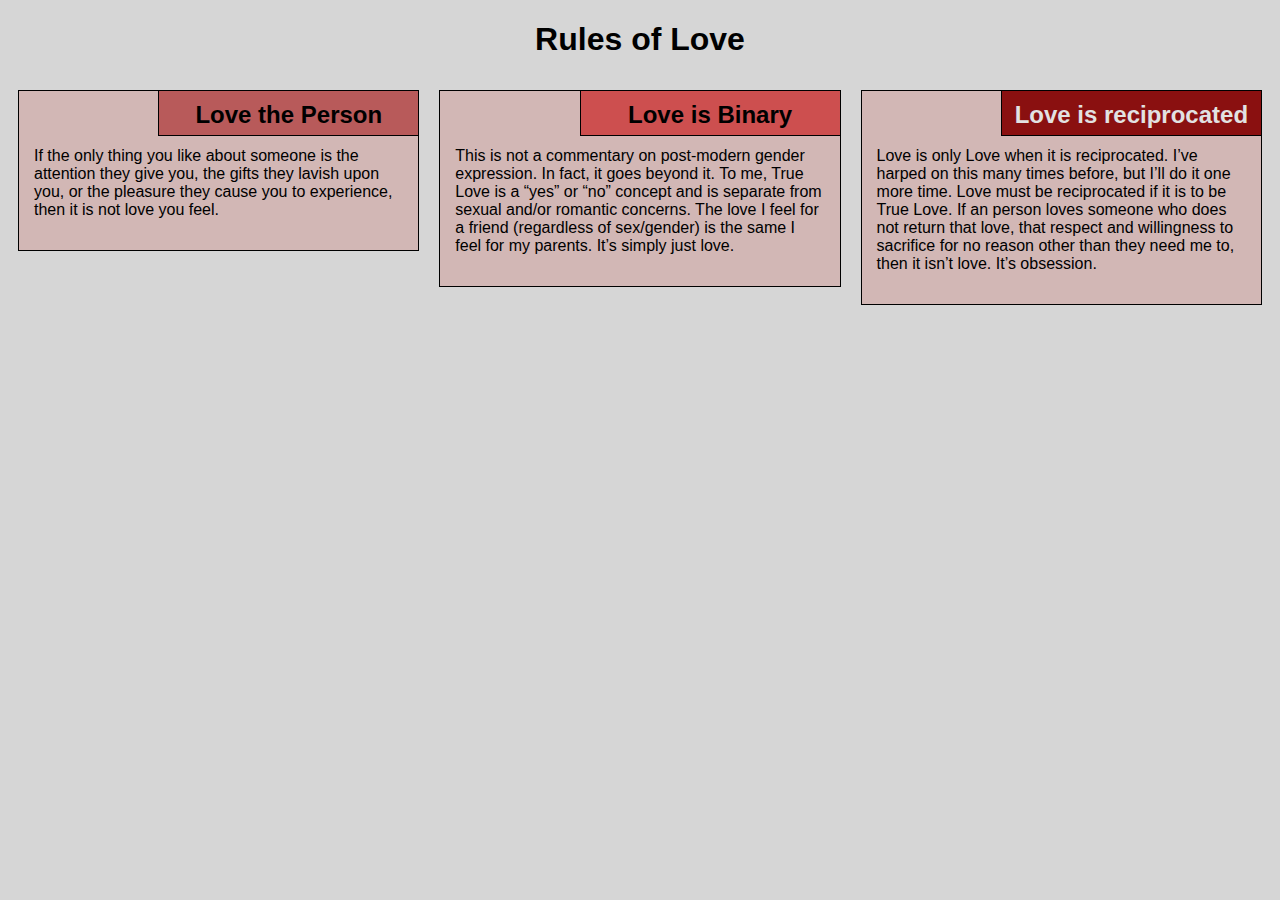
<file: module2_solution/index.html>
<!DOCTYPE html>
<html lang="en">

<head>
    <meta charset="utf-8">
    <meta name="viewport" content="width=device-width, initial-scale=1">
    <title>Assignment Solution for Module 2</title>
    <link rel="stylesheet" href="css/style.css">
</head>

<body>
    <h1>Rules of Love</h1>
    <div class="row">
        <div class="col-lg-4 col-md-6 col-sm-12">
            <section class="lebesgue">
                <h2>Love the Person</h2>
                <p>If the only thing you like about someone is the attention they give you,
                     the gifts they lavish upon you,
                      or the pleasure they cause you to experience,
                       then it is not love you feel.
                </p>
            </section>
        </div>
        <div class="col-lg-4 col-md-6 col-sm-12">
            <section class="fubini">
                <h2>Love is Binary</h2>
                <p>This is not a commentary on post-modern gender expression. In fact,
                     it goes beyond it. To me, True Love is a “yes” or “no” concept and is separate from sexual and/or romantic concerns. 
                     The love I feel for a friend (regardless of sex/gender) is the same I feel for my parents. 
                    It’s simply just love.
                    </p>
            </section>
        </div>
        <div class="col-lg-4 col-md-12 col-sm-12">
            <section class="luzin">
                <h2>Love is reciprocated</h2>
                <p>
                    Love is only Love when it is reciprocated.
                    I’ve harped on this many times before, but I’ll do it one more time. Love must be reciprocated if it is to be True Love. If an person loves someone who does not return that love, that respect and willingness to sacrifice for no reason other than they need me to, then it isn’t love.


                    It’s obsession. </p>
            </section>
        </div>
    </div>
</body>

</html>
</file>
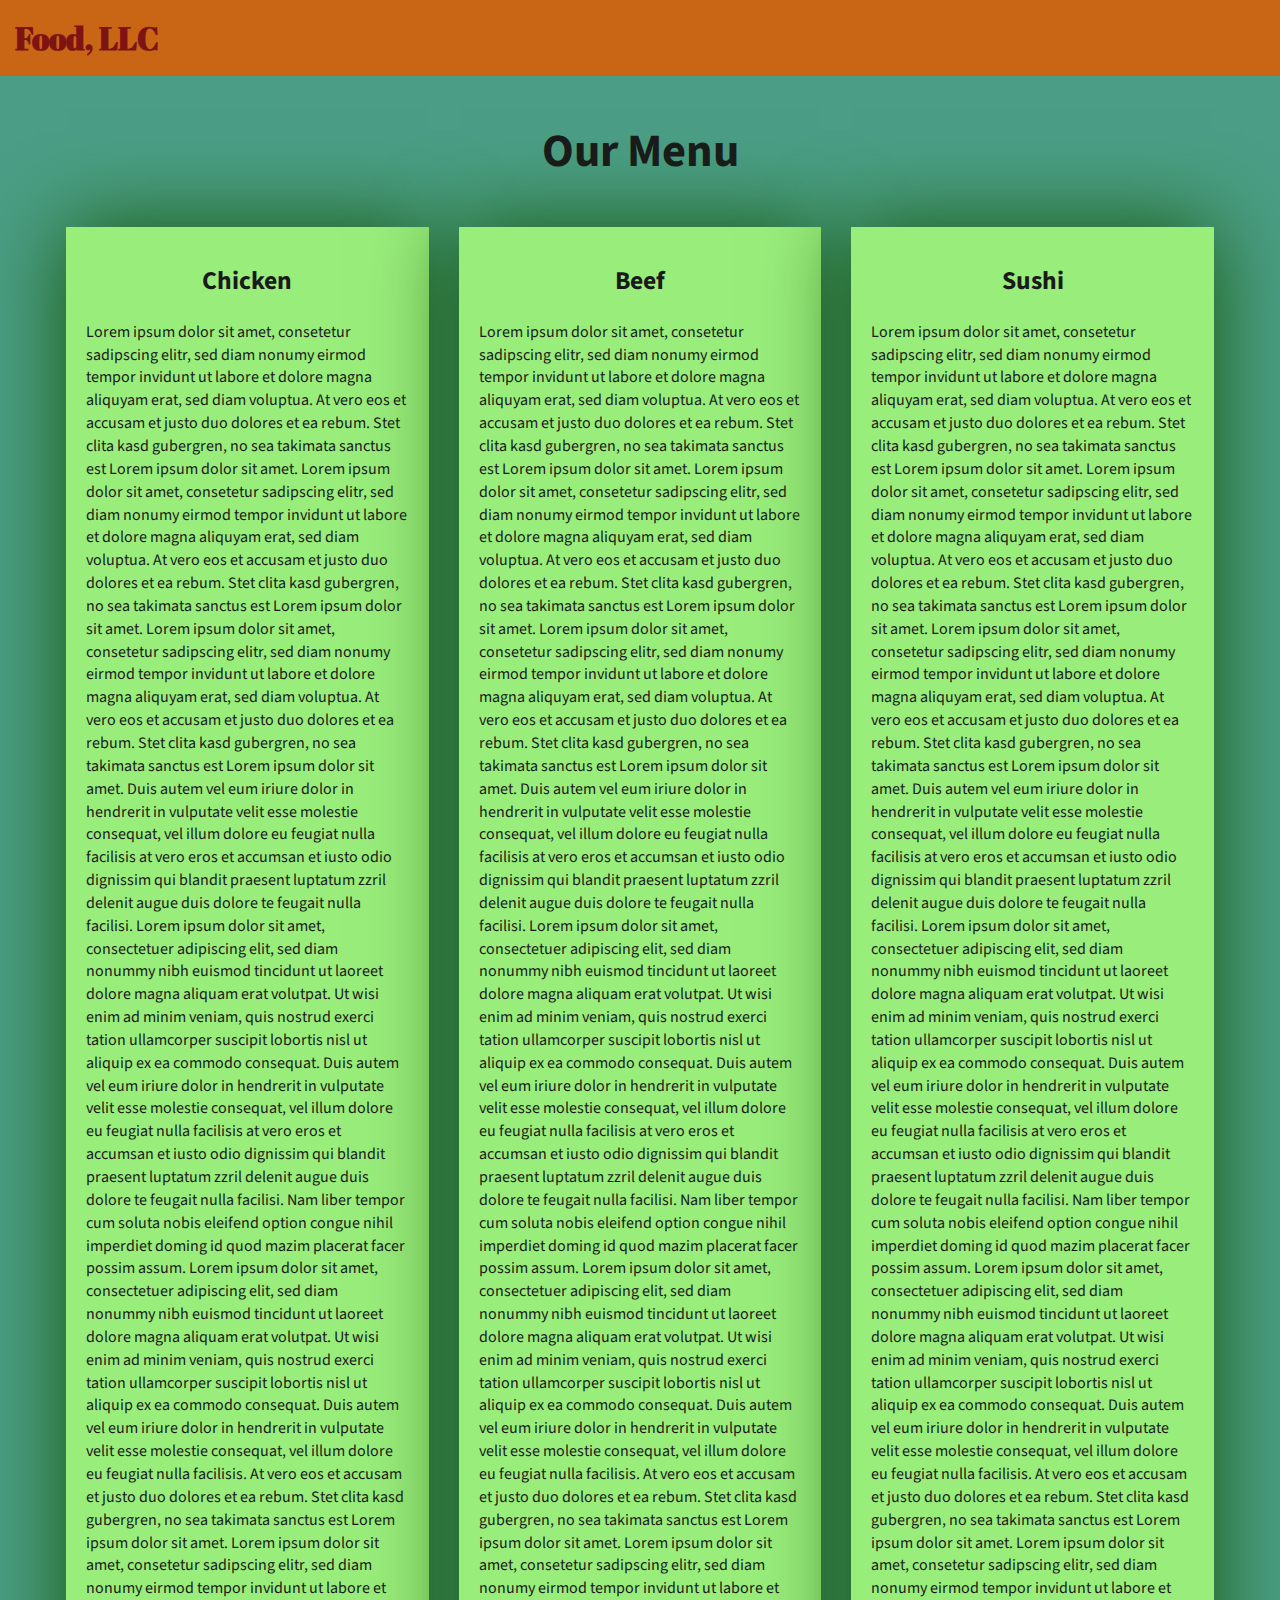
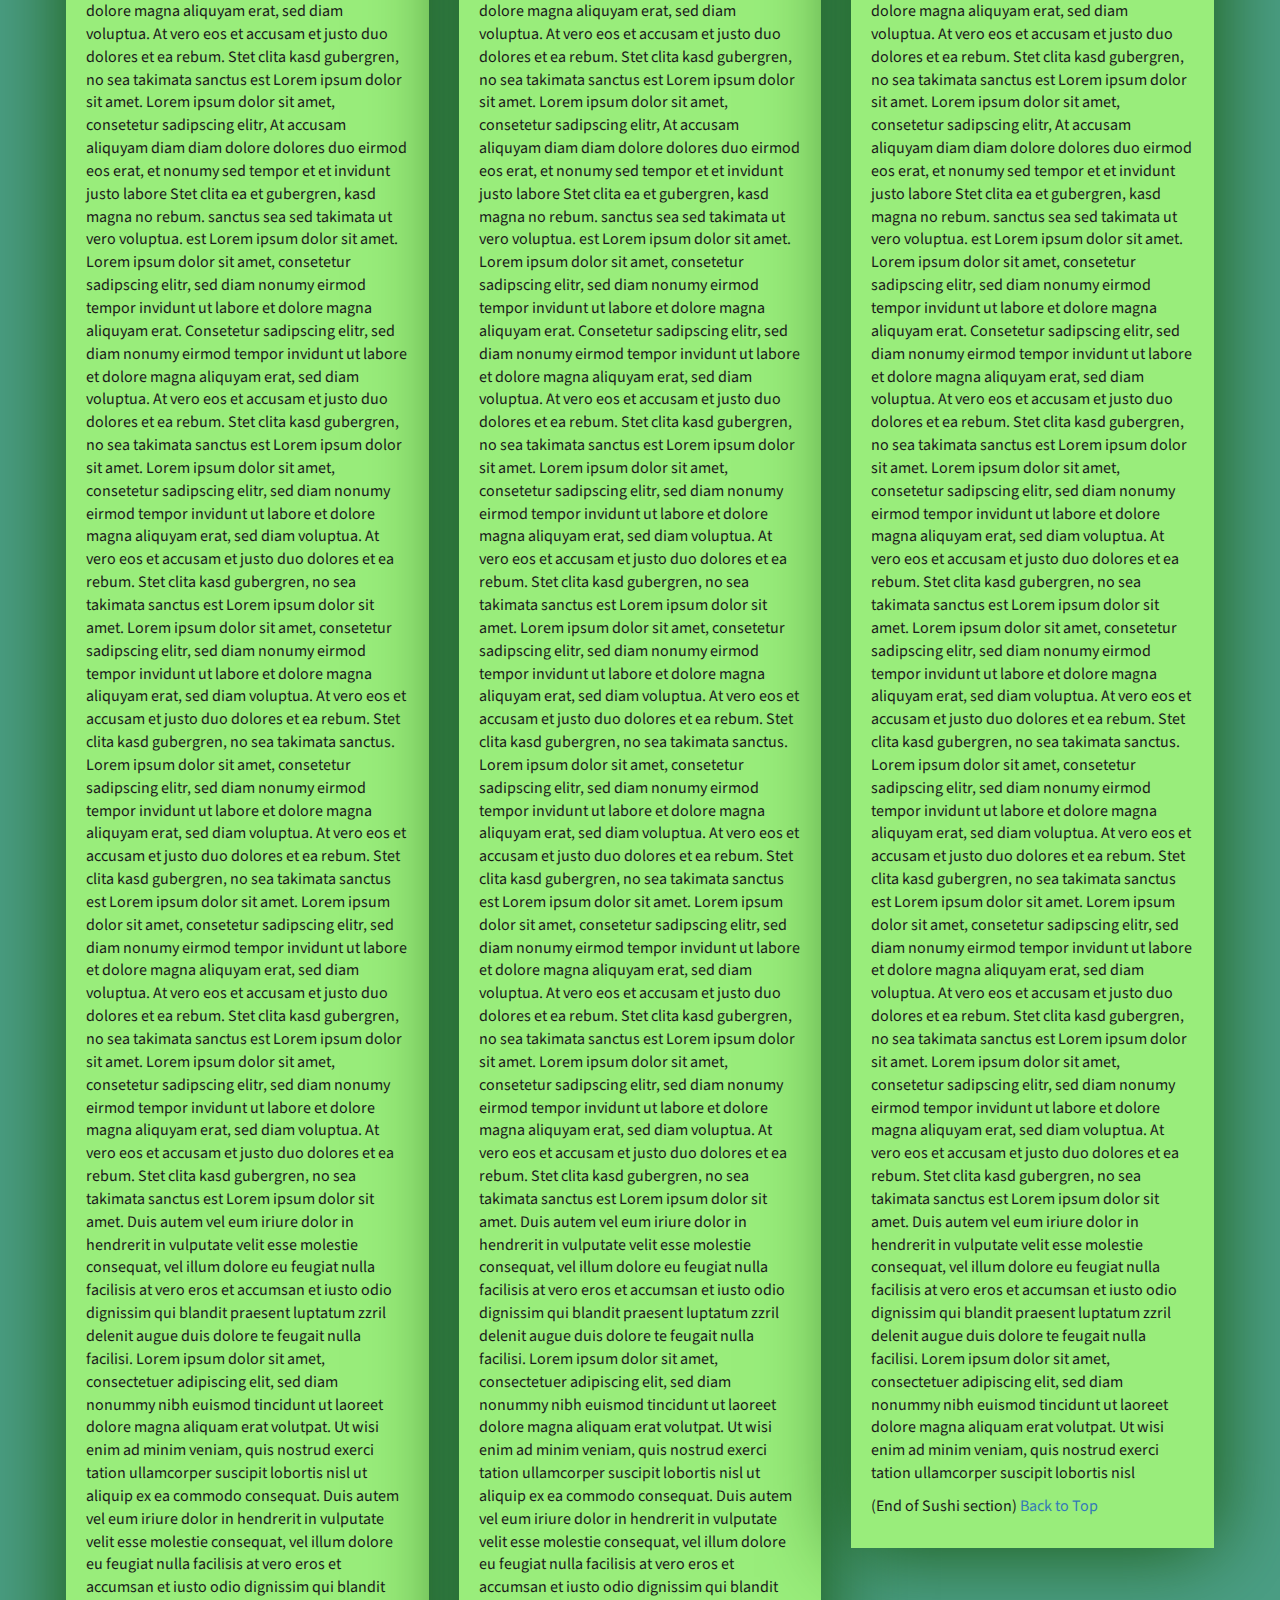
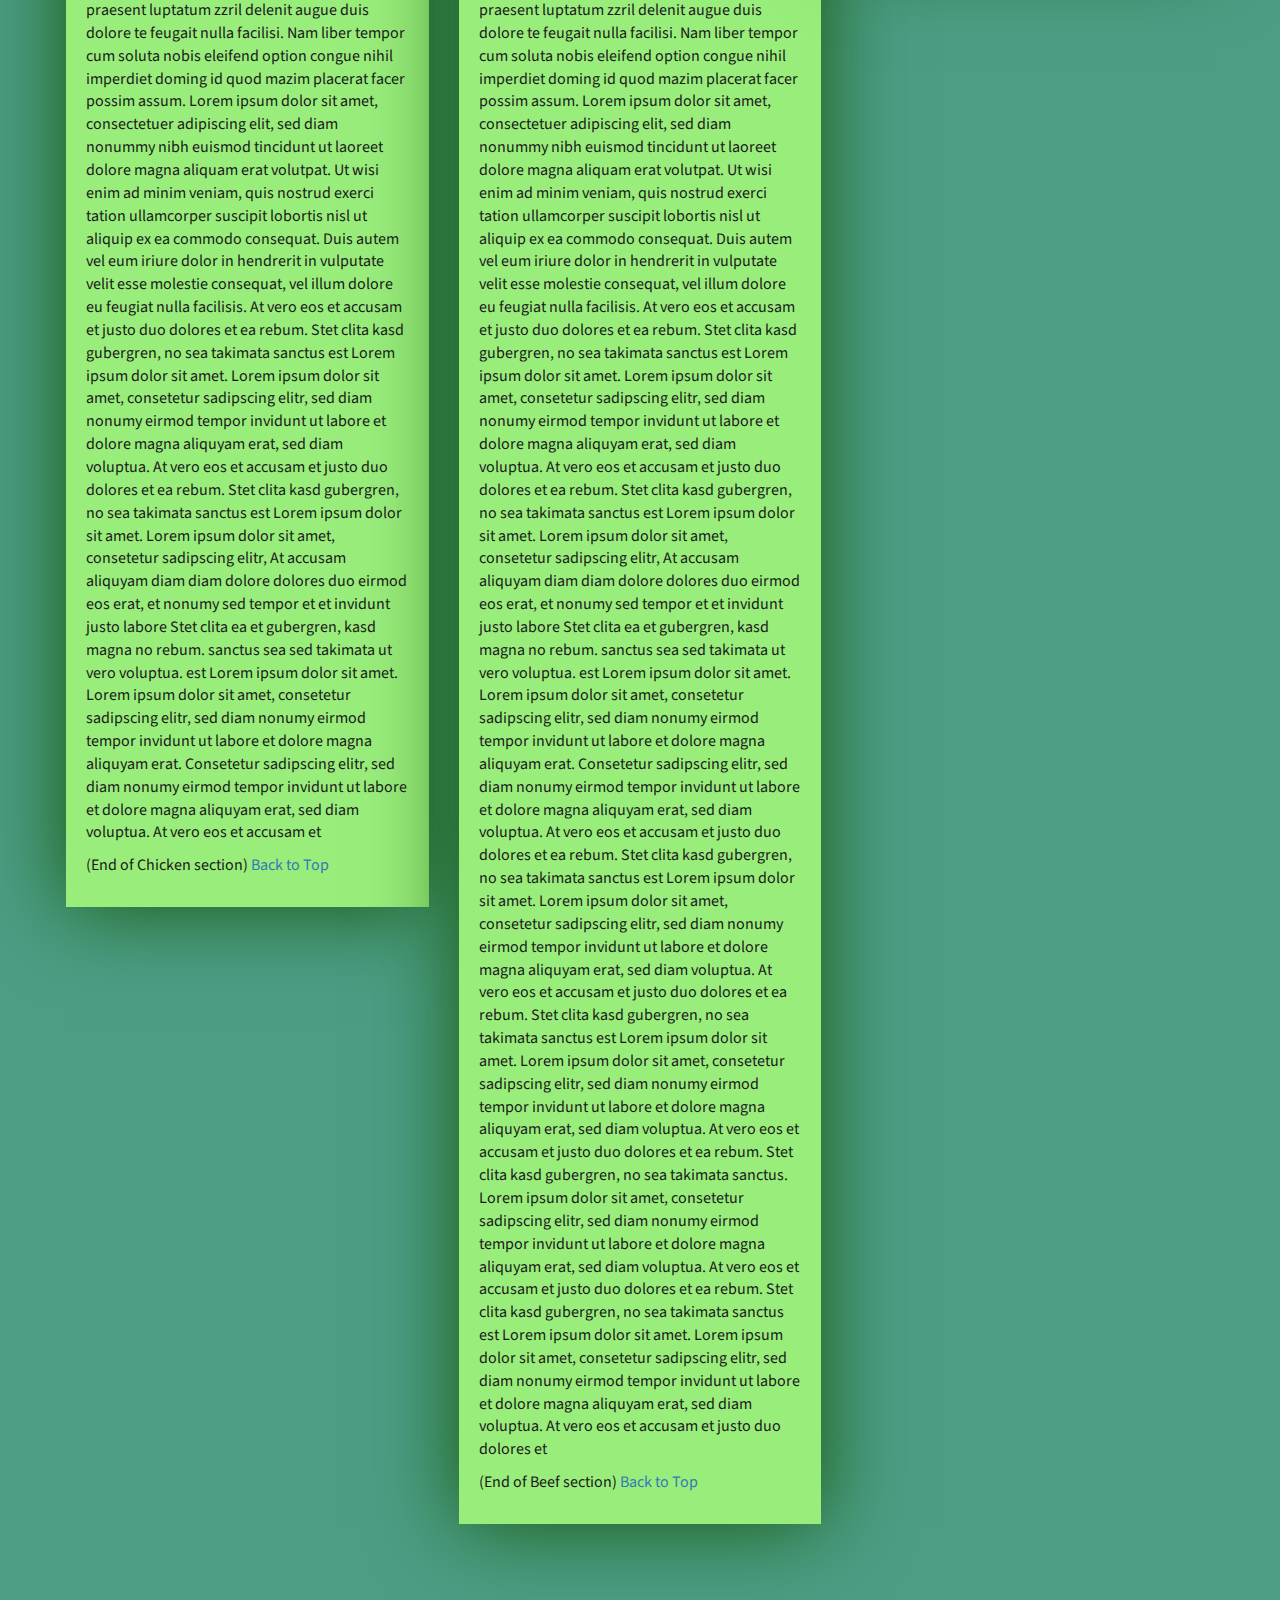
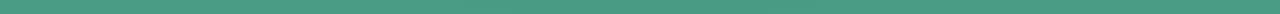
<file: module3_solution/index.html>
<!DOCTYPE html>
<html lang="zxx">

<head>
    <meta charset="utf-8">
    <meta http-equiv="X-UA-Compatible" content="IE=edge">
    <meta name="viewport" content="width=device-width, initial-scale=1">
    <title>Assignment Solution for Module 3</title>
    <link rel="stylesheet" href="css/bootstrap.min.css">
    <link rel="stylesheet" href="css/styles.css">
    <link href="https://fonts.googleapis.com/css?family=Source+Sans+Pro" rel="stylesheet">
    <link href="https://fonts.googleapis.com/css?family=Abril+Fatface" rel="stylesheet">

    <!-- HTML5 shim and Respond.js for IE8 support of HTML5 elements and media queries -->
    <!-- WARNING: Respond.js doesn't work if you view the page via file:// -->
    <!--[if lt IE 9]>
      <script src="https://oss.maxcdn.com/html5shiv/3.7.2/html5shiv.min.js"></script>
      <script src="https://oss.maxcdn.com/respond/1.4.2/respond.min.js"></script>
    <![endif]-->
</head>

<body>
    <header>
        <nav id="header-nav" class="navbar navbar-default">
            <div class="container-fluid">
                <div class="navbar-header">
                    <div class="navbar-brand">
                        <a href="index.html"><h1>Food, LLC</h1></a>
                    </div>

                    <button type="button" class="navbar-toggle collapsed visible-xs" data-toggle="collapse" data-target="#collapsable-nav" aria-expanded="false">
                        <span class="sr-only">Toggle navigation</span>
                        <span class="icon-bar"></span>
                        <span class="icon-bar"></span>
                        <span class="icon-bar"></span>
                    </button>
                </div>

                <div id="collapsable-nav" class="collapse navbar-collapse">
                    <ul id="nav-list" class="nav navbar-nav navbar-right visible-xs text-center">
                        <li>
                            <a href="#chicken-tile"><br class="hidden-xs"> Chicken</a>
                        </li>
                        <li>
                            <a href="#beef-tile"><br class="hidden-xs"> Beef</a>
                        </li>
                        <li>
                            <a href="#sushi-tile"><br class="hidden-xs"> Sushi</a>
                        </li>
                    </ul>
                </div>
            </div>
        </nav>
    </header>

    <div id="main-content" class="container">
        <h2 id="top-heading" class="text-center">Our Menu</h2>
        <div id="home-tiles" class="row">
            <div class="col-md-4 col-sm-6 col-xs-12">
                <div id="chicken-tile">
                    <section>
                        <h3 class="text-center">Chicken</h3>
                        <p>
                            Lorem ipsum dolor sit amet, consetetur sadipscing elitr, sed diam nonumy eirmod tempor invidunt ut labore et dolore magna aliquyam erat, sed diam voluptua. At vero eos et accusam et justo duo dolores et ea rebum. Stet clita kasd gubergren, no sea takimata
                            sanctus est Lorem ipsum dolor sit amet. Lorem ipsum dolor sit amet, consetetur sadipscing elitr, sed diam nonumy eirmod tempor invidunt ut labore et dolore magna aliquyam erat, sed diam voluptua. At vero eos et accusam et justo
                            duo dolores et ea rebum. Stet clita kasd gubergren, no sea takimata sanctus est Lorem ipsum dolor sit amet. Lorem ipsum dolor sit amet, consetetur sadipscing elitr, sed diam nonumy eirmod tempor invidunt ut labore et dolore
                            magna aliquyam erat, sed diam voluptua. At vero eos et accusam et justo duo dolores et ea rebum. Stet clita kasd gubergren, no sea takimata sanctus est Lorem ipsum dolor sit amet. Duis autem vel eum iriure dolor in hendrerit
                            in vulputate velit esse molestie consequat, vel illum dolore eu feugiat nulla facilisis at vero eros et accumsan et iusto odio dignissim qui blandit praesent luptatum zzril delenit augue duis dolore te feugait nulla facilisi.
                            Lorem ipsum dolor sit amet, consectetuer adipiscing elit, sed diam nonummy nibh euismod tincidunt ut laoreet dolore magna aliquam erat volutpat. Ut wisi enim ad minim veniam, quis nostrud exerci tation ullamcorper suscipit
                            lobortis nisl ut aliquip ex ea commodo consequat. Duis autem vel eum iriure dolor in hendrerit in vulputate velit esse molestie consequat, vel illum dolore eu feugiat nulla facilisis at vero eros et accumsan et iusto odio dignissim
                            qui blandit praesent luptatum zzril delenit augue duis dolore te feugait nulla facilisi. Nam liber tempor cum soluta nobis eleifend option congue nihil imperdiet doming id quod mazim placerat facer possim assum. Lorem ipsum
                            dolor sit amet, consectetuer adipiscing elit, sed diam nonummy nibh euismod tincidunt ut laoreet dolore magna aliquam erat volutpat. Ut wisi enim ad minim veniam, quis nostrud exerci tation ullamcorper suscipit lobortis nisl
                            ut aliquip ex ea commodo consequat. Duis autem vel eum iriure dolor in hendrerit in vulputate velit esse molestie consequat, vel illum dolore eu feugiat nulla facilisis. At vero eos et accusam et justo duo dolores et ea rebum.
                            Stet clita kasd gubergren, no sea takimata sanctus est Lorem ipsum dolor sit amet. Lorem ipsum dolor sit amet, consetetur sadipscing elitr, sed diam nonumy eirmod tempor invidunt ut labore et dolore magna aliquyam erat, sed
                            diam voluptua. At vero eos et accusam et justo duo dolores et ea rebum. Stet clita kasd gubergren, no sea takimata sanctus est Lorem ipsum dolor sit amet. Lorem ipsum dolor sit amet, consetetur sadipscing elitr, At accusam
                            aliquyam diam diam dolore dolores duo eirmod eos erat, et nonumy sed tempor et et invidunt justo labore Stet clita ea et gubergren, kasd magna no rebum. sanctus sea sed takimata ut vero voluptua. est Lorem ipsum dolor sit amet.
                            Lorem ipsum dolor sit amet, consetetur sadipscing elitr, sed diam nonumy eirmod tempor invidunt ut labore et dolore magna aliquyam erat. Consetetur sadipscing elitr, sed diam nonumy eirmod tempor invidunt ut labore et dolore
                            magna aliquyam erat, sed diam voluptua. At vero eos et accusam et justo duo dolores et ea rebum. Stet clita kasd gubergren, no sea takimata sanctus est Lorem ipsum dolor sit amet. Lorem ipsum dolor sit amet, consetetur sadipscing
                            elitr, sed diam nonumy eirmod tempor invidunt ut labore et dolore magna aliquyam erat, sed diam voluptua. At vero eos et accusam et justo duo dolores et ea rebum. Stet clita kasd gubergren, no sea takimata sanctus est Lorem
                            ipsum dolor sit amet. Lorem ipsum dolor sit amet, consetetur sadipscing elitr, sed diam nonumy eirmod tempor invidunt ut labore et dolore magna aliquyam erat, sed diam voluptua. At vero eos et accusam et justo duo dolores et
                            ea rebum. Stet clita kasd gubergren, no sea takimata sanctus. Lorem ipsum dolor sit amet, consetetur sadipscing elitr, sed diam nonumy eirmod tempor invidunt ut labore et dolore magna aliquyam erat, sed diam voluptua. At vero
                            eos et accusam et justo duo dolores et ea rebum. Stet clita kasd gubergren, no sea takimata sanctus est Lorem ipsum dolor sit amet. Lorem ipsum dolor sit amet, consetetur sadipscing elitr, sed diam nonumy eirmod tempor invidunt
                            ut labore et dolore magna aliquyam erat, sed diam voluptua. At vero eos et accusam et justo duo dolores et ea rebum. Stet clita kasd gubergren, no sea takimata sanctus est Lorem ipsum dolor sit amet. Lorem ipsum dolor sit amet,
                            consetetur sadipscing elitr, sed diam nonumy eirmod tempor invidunt ut labore et dolore magna aliquyam erat, sed diam voluptua. At vero eos et accusam et justo duo dolores et ea rebum. Stet clita kasd gubergren, no sea takimata
                            sanctus est Lorem ipsum dolor sit amet. Duis autem vel eum iriure dolor in hendrerit in vulputate velit esse molestie consequat, vel illum dolore eu feugiat nulla facilisis at vero eros et accumsan et iusto odio dignissim qui
                            blandit praesent luptatum zzril delenit augue duis dolore te feugait nulla facilisi. Lorem ipsum dolor sit amet, consectetuer adipiscing elit, sed diam nonummy nibh euismod tincidunt ut laoreet dolore magna aliquam erat volutpat.
                            Ut wisi enim ad minim veniam, quis nostrud exerci tation ullamcorper suscipit lobortis nisl ut aliquip ex ea commodo consequat. Duis autem vel eum iriure dolor in hendrerit in vulputate velit esse molestie consequat, vel illum
                            dolore eu feugiat nulla facilisis at vero eros et accumsan et iusto odio dignissim qui blandit praesent luptatum zzril delenit augue duis dolore te feugait nulla facilisi. Nam liber tempor cum soluta nobis eleifend option congue
                            nihil imperdiet doming id quod mazim placerat facer possim assum. Lorem ipsum dolor sit amet, consectetuer adipiscing elit, sed diam nonummy nibh euismod tincidunt ut laoreet dolore magna aliquam erat volutpat. Ut wisi enim
                            ad minim veniam, quis nostrud exerci tation ullamcorper suscipit lobortis nisl ut aliquip ex ea commodo consequat. Duis autem vel eum iriure dolor in hendrerit in vulputate velit esse molestie consequat, vel illum dolore eu
                            feugiat nulla facilisis. At vero eos et accusam et justo duo dolores et ea rebum. Stet clita kasd gubergren, no sea takimata sanctus est Lorem ipsum dolor sit amet. Lorem ipsum dolor sit amet, consetetur sadipscing elitr, sed
                            diam nonumy eirmod tempor invidunt ut labore et dolore magna aliquyam erat, sed diam voluptua. At vero eos et accusam et justo duo dolores et ea rebum. Stet clita kasd gubergren, no sea takimata sanctus est Lorem ipsum dolor
                            sit amet. Lorem ipsum dolor sit amet, consetetur sadipscing elitr, At accusam aliquyam diam diam dolore dolores duo eirmod eos erat, et nonumy sed tempor et et invidunt justo labore Stet clita ea et gubergren, kasd magna no
                            rebum. sanctus sea sed takimata ut vero voluptua. est Lorem ipsum dolor sit amet. Lorem ipsum dolor sit amet, consetetur sadipscing elitr, sed diam nonumy eirmod tempor invidunt ut labore et dolore magna aliquyam erat. Consetetur
                            sadipscing elitr, sed diam nonumy eirmod tempor invidunt ut labore et dolore magna aliquyam erat, sed diam voluptua. At vero eos et accusam et
                        </p>
                        <p>
                            (End of Chicken section) <a href="#top-heading">Back to Top</a>
                        </p>
                    </section>
                </div>
            </div>
            <div class="col-md-4 col-sm-6 col-xs-12">
                <div id="beef-tile">
                    <section>
                        <h3 class="text-center">Beef</h3>
                        <p>
                            Lorem ipsum dolor sit amet, consetetur sadipscing elitr, sed diam nonumy eirmod tempor invidunt ut labore et dolore magna aliquyam erat, sed diam voluptua. At vero eos et accusam et justo duo dolores et ea rebum. Stet clita kasd gubergren, no sea takimata
                            sanctus est Lorem ipsum dolor sit amet. Lorem ipsum dolor sit amet, consetetur sadipscing elitr, sed diam nonumy eirmod tempor invidunt ut labore et dolore magna aliquyam erat, sed diam voluptua. At vero eos et accusam et justo
                            duo dolores et ea rebum. Stet clita kasd gubergren, no sea takimata sanctus est Lorem ipsum dolor sit amet. Lorem ipsum dolor sit amet, consetetur sadipscing elitr, sed diam nonumy eirmod tempor invidunt ut labore et dolore
                            magna aliquyam erat, sed diam voluptua. At vero eos et accusam et justo duo dolores et ea rebum. Stet clita kasd gubergren, no sea takimata sanctus est Lorem ipsum dolor sit amet. Duis autem vel eum iriure dolor in hendrerit
                            in vulputate velit esse molestie consequat, vel illum dolore eu feugiat nulla facilisis at vero eros et accumsan et iusto odio dignissim qui blandit praesent luptatum zzril delenit augue duis dolore te feugait nulla facilisi.
                            Lorem ipsum dolor sit amet, consectetuer adipiscing elit, sed diam nonummy nibh euismod tincidunt ut laoreet dolore magna aliquam erat volutpat. Ut wisi enim ad minim veniam, quis nostrud exerci tation ullamcorper suscipit
                            lobortis nisl ut aliquip ex ea commodo consequat. Duis autem vel eum iriure dolor in hendrerit in vulputate velit esse molestie consequat, vel illum dolore eu feugiat nulla facilisis at vero eros et accumsan et iusto odio dignissim
                            qui blandit praesent luptatum zzril delenit augue duis dolore te feugait nulla facilisi. Nam liber tempor cum soluta nobis eleifend option congue nihil imperdiet doming id quod mazim placerat facer possim assum. Lorem ipsum
                            dolor sit amet, consectetuer adipiscing elit, sed diam nonummy nibh euismod tincidunt ut laoreet dolore magna aliquam erat volutpat. Ut wisi enim ad minim veniam, quis nostrud exerci tation ullamcorper suscipit lobortis nisl
                            ut aliquip ex ea commodo consequat. Duis autem vel eum iriure dolor in hendrerit in vulputate velit esse molestie consequat, vel illum dolore eu feugiat nulla facilisis. At vero eos et accusam et justo duo dolores et ea rebum.
                            Stet clita kasd gubergren, no sea takimata sanctus est Lorem ipsum dolor sit amet. Lorem ipsum dolor sit amet, consetetur sadipscing elitr, sed diam nonumy eirmod tempor invidunt ut labore et dolore magna aliquyam erat, sed
                            diam voluptua. At vero eos et accusam et justo duo dolores et ea rebum. Stet clita kasd gubergren, no sea takimata sanctus est Lorem ipsum dolor sit amet. Lorem ipsum dolor sit amet, consetetur sadipscing elitr, At accusam
                            aliquyam diam diam dolore dolores duo eirmod eos erat, et nonumy sed tempor et et invidunt justo labore Stet clita ea et gubergren, kasd magna no rebum. sanctus sea sed takimata ut vero voluptua. est Lorem ipsum dolor sit amet.
                            Lorem ipsum dolor sit amet, consetetur sadipscing elitr, sed diam nonumy eirmod tempor invidunt ut labore et dolore magna aliquyam erat. Consetetur sadipscing elitr, sed diam nonumy eirmod tempor invidunt ut labore et dolore
                            magna aliquyam erat, sed diam voluptua. At vero eos et accusam et justo duo dolores et ea rebum. Stet clita kasd gubergren, no sea takimata sanctus est Lorem ipsum dolor sit amet. Lorem ipsum dolor sit amet, consetetur sadipscing
                            elitr, sed diam nonumy eirmod tempor invidunt ut labore et dolore magna aliquyam erat, sed diam voluptua. At vero eos et accusam et justo duo dolores et ea rebum. Stet clita kasd gubergren, no sea takimata sanctus est Lorem
                            ipsum dolor sit amet. Lorem ipsum dolor sit amet, consetetur sadipscing elitr, sed diam nonumy eirmod tempor invidunt ut labore et dolore magna aliquyam erat, sed diam voluptua. At vero eos et accusam et justo duo dolores et
                            ea rebum. Stet clita kasd gubergren, no sea takimata sanctus. Lorem ipsum dolor sit amet, consetetur sadipscing elitr, sed diam nonumy eirmod tempor invidunt ut labore et dolore magna aliquyam erat, sed diam voluptua. At vero
                            eos et accusam et justo duo dolores et ea rebum. Stet clita kasd gubergren, no sea takimata sanctus est Lorem ipsum dolor sit amet. Lorem ipsum dolor sit amet, consetetur sadipscing elitr, sed diam nonumy eirmod tempor invidunt
                            ut labore et dolore magna aliquyam erat, sed diam voluptua. At vero eos et accusam et justo duo dolores et ea rebum. Stet clita kasd gubergren, no sea takimata sanctus est Lorem ipsum dolor sit amet. Lorem ipsum dolor sit amet,
                            consetetur sadipscing elitr, sed diam nonumy eirmod tempor invidunt ut labore et dolore magna aliquyam erat, sed diam voluptua. At vero eos et accusam et justo duo dolores et ea rebum. Stet clita kasd gubergren, no sea takimata
                            sanctus est Lorem ipsum dolor sit amet. Duis autem vel eum iriure dolor in hendrerit in vulputate velit esse molestie consequat, vel illum dolore eu feugiat nulla facilisis at vero eros et accumsan et iusto odio dignissim qui
                            blandit praesent luptatum zzril delenit augue duis dolore te feugait nulla facilisi. Lorem ipsum dolor sit amet, consectetuer adipiscing elit, sed diam nonummy nibh euismod tincidunt ut laoreet dolore magna aliquam erat volutpat.
                            Ut wisi enim ad minim veniam, quis nostrud exerci tation ullamcorper suscipit lobortis nisl ut aliquip ex ea commodo consequat. Duis autem vel eum iriure dolor in hendrerit in vulputate velit esse molestie consequat, vel illum
                            dolore eu feugiat nulla facilisis at vero eros et accumsan et iusto odio dignissim qui blandit praesent luptatum zzril delenit augue duis dolore te feugait nulla facilisi. Nam liber tempor cum soluta nobis eleifend option congue
                            nihil imperdiet doming id quod mazim placerat facer possim assum. Lorem ipsum dolor sit amet, consectetuer adipiscing elit, sed diam nonummy nibh euismod tincidunt ut laoreet dolore magna aliquam erat volutpat. Ut wisi enim
                            ad minim veniam, quis nostrud exerci tation ullamcorper suscipit lobortis nisl ut aliquip ex ea commodo consequat. Duis autem vel eum iriure dolor in hendrerit in vulputate velit esse molestie consequat, vel illum dolore eu
                            feugiat nulla facilisis. At vero eos et accusam et justo duo dolores et ea rebum. Stet clita kasd gubergren, no sea takimata sanctus est Lorem ipsum dolor sit amet. Lorem ipsum dolor sit amet, consetetur sadipscing elitr, sed
                            diam nonumy eirmod tempor invidunt ut labore et dolore magna aliquyam erat, sed diam voluptua. At vero eos et accusam et justo duo dolores et ea rebum. Stet clita kasd gubergren, no sea takimata sanctus est Lorem ipsum dolor
                            sit amet. Lorem ipsum dolor sit amet, consetetur sadipscing elitr, At accusam aliquyam diam diam dolore dolores duo eirmod eos erat, et nonumy sed tempor et et invidunt justo labore Stet clita ea et gubergren, kasd magna no
                            rebum. sanctus sea sed takimata ut vero voluptua. est Lorem ipsum dolor sit amet. Lorem ipsum dolor sit amet, consetetur sadipscing elitr, sed diam nonumy eirmod tempor invidunt ut labore et dolore magna aliquyam erat. Consetetur
                            sadipscing elitr, sed diam nonumy eirmod tempor invidunt ut labore et dolore magna aliquyam erat, sed diam voluptua. At vero eos et accusam et justo duo dolores et ea rebum. Stet clita kasd gubergren, no sea takimata sanctus
                            est Lorem ipsum dolor sit amet. Lorem ipsum dolor sit amet, consetetur sadipscing elitr, sed diam nonumy eirmod tempor invidunt ut labore et dolore magna aliquyam erat, sed diam voluptua. At vero eos et accusam et justo duo
                            dolores et ea rebum. Stet clita kasd gubergren, no sea takimata sanctus est Lorem ipsum dolor sit amet. Lorem ipsum dolor sit amet, consetetur sadipscing elitr, sed diam nonumy eirmod tempor invidunt ut labore et dolore magna
                            aliquyam erat, sed diam voluptua. At vero eos et accusam et justo duo dolores et ea rebum. Stet clita kasd gubergren, no sea takimata sanctus. Lorem ipsum dolor sit amet, consetetur sadipscing elitr, sed diam nonumy eirmod
                            tempor invidunt ut labore et dolore magna aliquyam erat, sed diam voluptua. At vero eos et accusam et justo duo dolores et ea rebum. Stet clita kasd gubergren, no sea takimata sanctus est Lorem ipsum dolor sit amet. Lorem ipsum
                            dolor sit amet, consetetur sadipscing elitr, sed diam nonumy eirmod tempor invidunt ut labore et dolore magna aliquyam erat, sed diam voluptua. At vero eos et accusam et justo duo dolores et
                        </p>
                        <p>
                            (End of Beef section) <a href="#top-heading">Back to Top</a>
                        </p>
                    </section>
                </div>
            </div>
            <!-- <div class="clearfix visible-md-block"></div> -->
            <div class="col-md-4 col-sm-12 col-xs-12">
                <div id="sushi-tile">
                    <section>
                        <h3 class="text-center">Sushi</h3>
                        <p>
                            Lorem ipsum dolor sit amet, consetetur sadipscing elitr, sed diam nonumy eirmod tempor invidunt ut labore et dolore magna aliquyam erat, sed diam voluptua. At vero eos et accusam et justo duo dolores et ea rebum. Stet clita kasd gubergren, no sea takimata
                            sanctus est Lorem ipsum dolor sit amet. Lorem ipsum dolor sit amet, consetetur sadipscing elitr, sed diam nonumy eirmod tempor invidunt ut labore et dolore magna aliquyam erat, sed diam voluptua. At vero eos et accusam et justo
                            duo dolores et ea rebum. Stet clita kasd gubergren, no sea takimata sanctus est Lorem ipsum dolor sit amet. Lorem ipsum dolor sit amet, consetetur sadipscing elitr, sed diam nonumy eirmod tempor invidunt ut labore et dolore
                            magna aliquyam erat, sed diam voluptua. At vero eos et accusam et justo duo dolores et ea rebum. Stet clita kasd gubergren, no sea takimata sanctus est Lorem ipsum dolor sit amet. Duis autem vel eum iriure dolor in hendrerit
                            in vulputate velit esse molestie consequat, vel illum dolore eu feugiat nulla facilisis at vero eros et accumsan et iusto odio dignissim qui blandit praesent luptatum zzril delenit augue duis dolore te feugait nulla facilisi.
                            Lorem ipsum dolor sit amet, consectetuer adipiscing elit, sed diam nonummy nibh euismod tincidunt ut laoreet dolore magna aliquam erat volutpat. Ut wisi enim ad minim veniam, quis nostrud exerci tation ullamcorper suscipit
                            lobortis nisl ut aliquip ex ea commodo consequat. Duis autem vel eum iriure dolor in hendrerit in vulputate velit esse molestie consequat, vel illum dolore eu feugiat nulla facilisis at vero eros et accumsan et iusto odio dignissim
                            qui blandit praesent luptatum zzril delenit augue duis dolore te feugait nulla facilisi. Nam liber tempor cum soluta nobis eleifend option congue nihil imperdiet doming id quod mazim placerat facer possim assum. Lorem ipsum
                            dolor sit amet, consectetuer adipiscing elit, sed diam nonummy nibh euismod tincidunt ut laoreet dolore magna aliquam erat volutpat. Ut wisi enim ad minim veniam, quis nostrud exerci tation ullamcorper suscipit lobortis nisl
                            ut aliquip ex ea commodo consequat. Duis autem vel eum iriure dolor in hendrerit in vulputate velit esse molestie consequat, vel illum dolore eu feugiat nulla facilisis. At vero eos et accusam et justo duo dolores et ea rebum.
                            Stet clita kasd gubergren, no sea takimata sanctus est Lorem ipsum dolor sit amet. Lorem ipsum dolor sit amet, consetetur sadipscing elitr, sed diam nonumy eirmod tempor invidunt ut labore et dolore magna aliquyam erat, sed
                            diam voluptua. At vero eos et accusam et justo duo dolores et ea rebum. Stet clita kasd gubergren, no sea takimata sanctus est Lorem ipsum dolor sit amet. Lorem ipsum dolor sit amet, consetetur sadipscing elitr, At accusam
                            aliquyam diam diam dolore dolores duo eirmod eos erat, et nonumy sed tempor et et invidunt justo labore Stet clita ea et gubergren, kasd magna no rebum. sanctus sea sed takimata ut vero voluptua. est Lorem ipsum dolor sit amet.
                            Lorem ipsum dolor sit amet, consetetur sadipscing elitr, sed diam nonumy eirmod tempor invidunt ut labore et dolore magna aliquyam erat. Consetetur sadipscing elitr, sed diam nonumy eirmod tempor invidunt ut labore et dolore
                            magna aliquyam erat, sed diam voluptua. At vero eos et accusam et justo duo dolores et ea rebum. Stet clita kasd gubergren, no sea takimata sanctus est Lorem ipsum dolor sit amet. Lorem ipsum dolor sit amet, consetetur sadipscing
                            elitr, sed diam nonumy eirmod tempor invidunt ut labore et dolore magna aliquyam erat, sed diam voluptua. At vero eos et accusam et justo duo dolores et ea rebum. Stet clita kasd gubergren, no sea takimata sanctus est Lorem
                            ipsum dolor sit amet. Lorem ipsum dolor sit amet, consetetur sadipscing elitr, sed diam nonumy eirmod tempor invidunt ut labore et dolore magna aliquyam erat, sed diam voluptua. At vero eos et accusam et justo duo dolores et
                            ea rebum. Stet clita kasd gubergren, no sea takimata sanctus. Lorem ipsum dolor sit amet, consetetur sadipscing elitr, sed diam nonumy eirmod tempor invidunt ut labore et dolore magna aliquyam erat, sed diam voluptua. At vero
                            eos et accusam et justo duo dolores et ea rebum. Stet clita kasd gubergren, no sea takimata sanctus est Lorem ipsum dolor sit amet. Lorem ipsum dolor sit amet, consetetur sadipscing elitr, sed diam nonumy eirmod tempor invidunt
                            ut labore et dolore magna aliquyam erat, sed diam voluptua. At vero eos et accusam et justo duo dolores et ea rebum. Stet clita kasd gubergren, no sea takimata sanctus est Lorem ipsum dolor sit amet. Lorem ipsum dolor sit amet,
                            consetetur sadipscing elitr, sed diam nonumy eirmod tempor invidunt ut labore et dolore magna aliquyam erat, sed diam voluptua. At vero eos et accusam et justo duo dolores et ea rebum. Stet clita kasd gubergren, no sea takimata
                            sanctus est Lorem ipsum dolor sit amet. Duis autem vel eum iriure dolor in hendrerit in vulputate velit esse molestie consequat, vel illum dolore eu feugiat nulla facilisis at vero eros et accumsan et iusto odio dignissim qui
                            blandit praesent luptatum zzril delenit augue duis dolore te feugait nulla facilisi. Lorem ipsum dolor sit amet, consectetuer adipiscing elit, sed diam nonummy nibh euismod tincidunt ut laoreet dolore magna aliquam erat volutpat.
                            Ut wisi enim ad minim veniam, quis nostrud exerci tation ullamcorper suscipit lobortis nisl
                        </p>
                        <p>
                            (End of Sushi section) <a href="#top-heading">Back to Top</a>
                        </p>
                    </section>
                </div>
            </div>
            <!-- <div class="clearfix visible-lg-block"></div> -->
        </div>
    </div>
    <div class="clearfix visible-lg-block"></div>


    <!-- jQuery (Bootstrap JS plugins depend on it) -->
    <script src="js/jquery-3.1.1.min.js"></script>
    <script src="js/bootstrap.min.js"></script>
    <!-- <script src="js/script.js"></script> -->

</body>

</html>
</file>
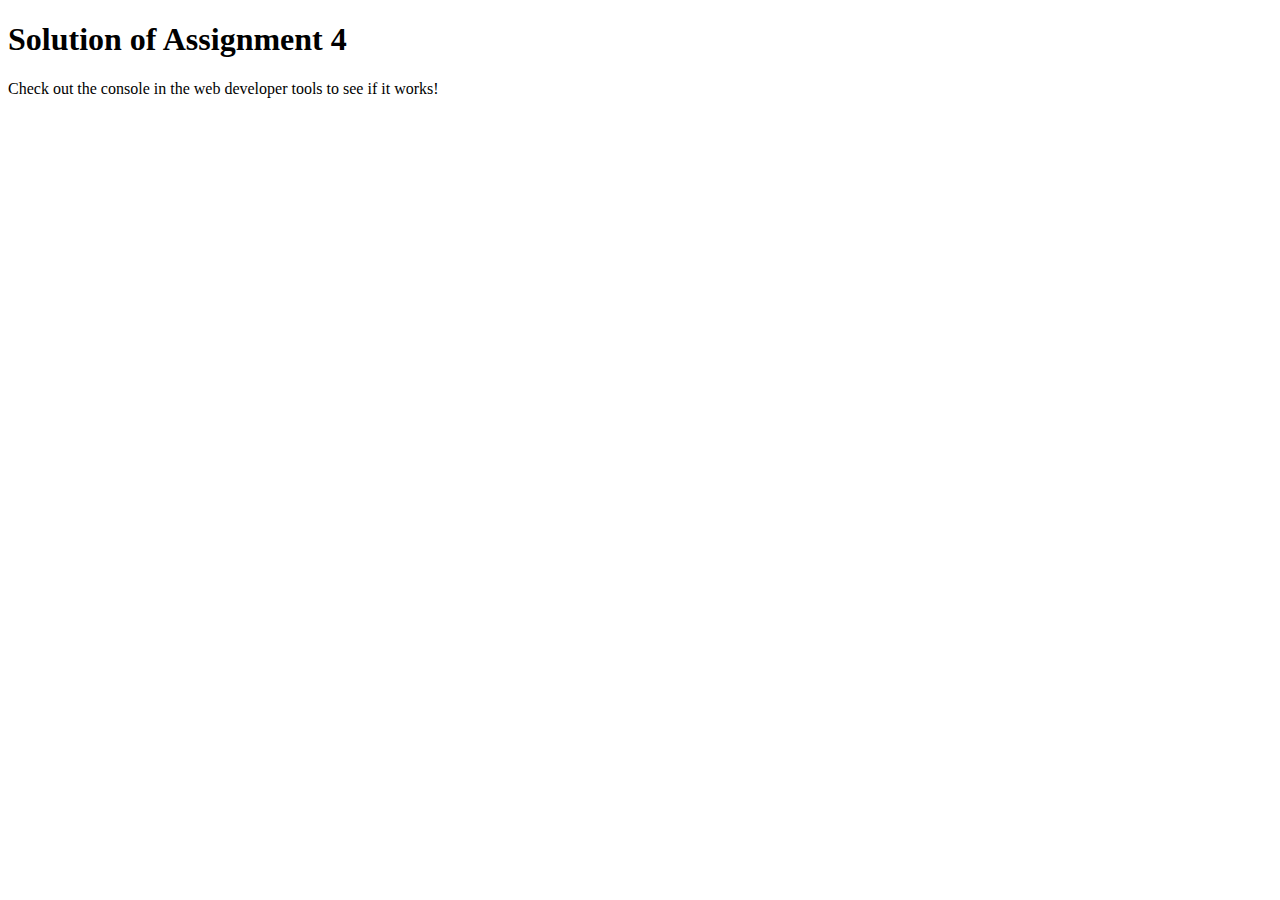
<file: module4_solution/index.html>
<!DOCTYPE html>
<html>

<head>
    <meta charset="utf-8">
    <title>Assignment Solution for Module 4</title>
    <script src="SpeakHello.js"></script>
    <script src="SpeakGoodBye.js"></script>
    <script src="script.js"></script>
</head>

<body>
    <h1>Solution of Assignment 4</h1>
    <p>Check out the console in the web developer tools to see if it works!</p>
</body>

</html>
</file>
<file: module2_solution/css/style.css>
* {
    box-sizing: border-box;
    font-family: 'Lucida Sans', 'Lucida Sans Regular', 'Lucida Grande', 'Lucida Sans Unicode', Geneva, Verdana, sans-serif;
}

body {
    background-color: #d6d6d6;
}

h1 {
    text-align: center;
    color: black;
}

section {
    border: 1px solid black;
    background-color: #d2b7b5;
    margin: 10px;
}

section>h2 {
    float: right;
    border-bottom: 1px solid black;
    border-left: 1px solid black;
    margin: 0;
    width: 260px;
    text-align: center;
    font-style: Times;
    font-size: 24px;
    font-weight: bold;
    height: 45px;
    padding-top: 10px;
}

section.lebesgue>h2 {
    background-color: #b85a5a;
}

section.fubini>h2 {
    background-color: #cd4f4f;
}

section.luzin>h2 {
    color: #e2e2e2;
    background-color: #8a1010;
}

section>p {
    padding: 40px 15px 15px 15px;
}

.row {
    width: 100%;
}


/*Desktop view options*/

@media (min-width: 992px) {
    .col-lg-1, .col-lg-2, .col-lg-3, .col-lg-4, .col-lg-5, .col-lg-6, .col-lg-7, .col-lg-8, .col-lg-9, .col-lg-10, .col-lg-11, .col-lg-12 {
        float: left;
    }
    .col-lg-1 {
        width: 8.33%;
    }
    .col-lg-2 {
        width: 16.66%;
    }
    .col-lg-3 {
        width: 25%;
    }
    .col-lg-4 {
        width: 33.33%;
    }
    .col-lg-5 {
        width: 41.66%;
    }
    .col-lg-6 {
        width: 50%;
    }
    .col-lg-7 {
        width: 58.33%;
    }
    .col-lg-8 {
        width: 66.66%;
    }
    .col-lg-9 {
        width: 74.99%;
    }
    .col-lg-10 {
        width: 83.33%;
    }
    .col-lg-11 {
        width: 91.66%;
    }
    .col-lg-12 {
        width: 100%;
    }
}


/*Tablet view options*/

@media (min-width: 768px) and (max-width: 991px) {
    .col-md-1, .col-md-2, .col-md-3, .col-md-4, .col-md-5, .col-md-6, .col-md-7, .col-md-8, .col-md-9, .col-md-10, .col-md-11, .col-md-12 {
        float: left;
    }
    .col-md-1 {
        width: 8.33%;
    }
    .col-md-2 {
        width: 16.66%;
    }
    .col-md-3 {
        width: 25%;
    }
    .col-md-4 {
        width: 33.33%;
    }
    .col-md-5 {
        width: 41.66%;
    }
    .col-md-6 {
        width: 50%;
    }
    .col-md-7 {
        width: 58.33%;
    }
    .col-md-8 {
        width: 66.66%;
    }
    .col-md-9 {
        width: 74.99%;
    }
    .col-md-10 {
        width: 83.33%;
    }
    .col-md-11 {
        width: 91.66%;
    }
    .col-md-12 {
        width: 100%;
    }
}


/*Mobile view options*/

@media (max-width: 767px) {
    .col-sm-1, .col-sm-2, .col-sm-3, .col-sm-4, .col-sm-5, .col-sm-6, .col-sm-7, .col-sm-8, .col-sm-9, .col-sm-10, .col-sm-11, .col-sm-12 {
        float: left;
    }
    .col-sm-1 {
        width: 8.33%;
    }
    .col-sm-2 {
        width: 16.66%;
    }
    .col-sm-3 {
        width: 25%;
    }
    .col-sm-4 {
        width: 33.33%;
    }
    .col-sm-5 {
        width: 41.66%;
    }
    .col-sm-6 {
        width: 50%;
    }
    .col-sm-7 {
        width: 58.33%;
    }
    .col-sm-8 {
        width: 66.66%;
    }
    .col-sm-9 {
        width: 74.99%;
    }
    .col-sm-10 {
        width: 83.33%;
    }
    .col-sm-11 {
        width: 91.66%;
    }
    .col-sm-12 {
        width: 100%;
    }
}
</file>
<file: module3_solution/css/styles.css>
body {
    font-size: 16px;
    font-family: 'Source Sans Pro', sans-serif;
    color: #1a1a1a;
    background-color: #4b9e85;
}



#header-nav {
    background-color: #c96615;
    border-radius: 0;
    border: 0;
}

#header-nav button {
    margin-top: 22px;
}

.navbar-default .navbar-toggle:focus, .navbar-default .navbar-toggle:hover {
    background-color: #f3fc9e;
}

.navbar-collapse {
    border-top: 0;
}

.navbar-brand, .navbar-nav li a {
    line-height: 76px;
    height: 76px;
    padding-top: 0;
}

.navbar-brand h1 {
    color: #7d1313;
    font-family: 'Abril Fatface', cursive;
    font-weight: bolder;
    font-size: 1.8em;
}

.navbar-brand a:hover {
    text-decoration: none;
    text-shadow: 1px 1px 1px #fe9797;
}

#nav-list {
    background-color: #e4af34;
}

#nav-list a {
    /*text-align: center;*/
    font-weight: bolder;
    color: #282828;
    font-size: 1.2em;
}

#nav-list a:hover {
    color: #202020;
    background-color: #fce29e;
}

.navbar-header button.navbar-toggle, .navbar-header .icon-bar {
    border: 1px solid #7d1913;
}





#main-content {
    width: 92%;
    margin-bottom: 30px;
}

#main-content h2 {
    font-size: 2.9em;
    font-weight: bold;
    margin-top: 30px;
    margin-bottom: 50px;
}

#main-content h3 {
    font-size: 1.6em;
    font-weight: bold;
    margin-bottom: 1em;
}

#chicken-tile, #beef-tile, #sushi-tile {
    width: 100%;
    padding: 20px;
    background-color: #99ed7b;
    margin-bottom: 60px;
    box-shadow: 0 0 80px #18580b;
}
</file>
